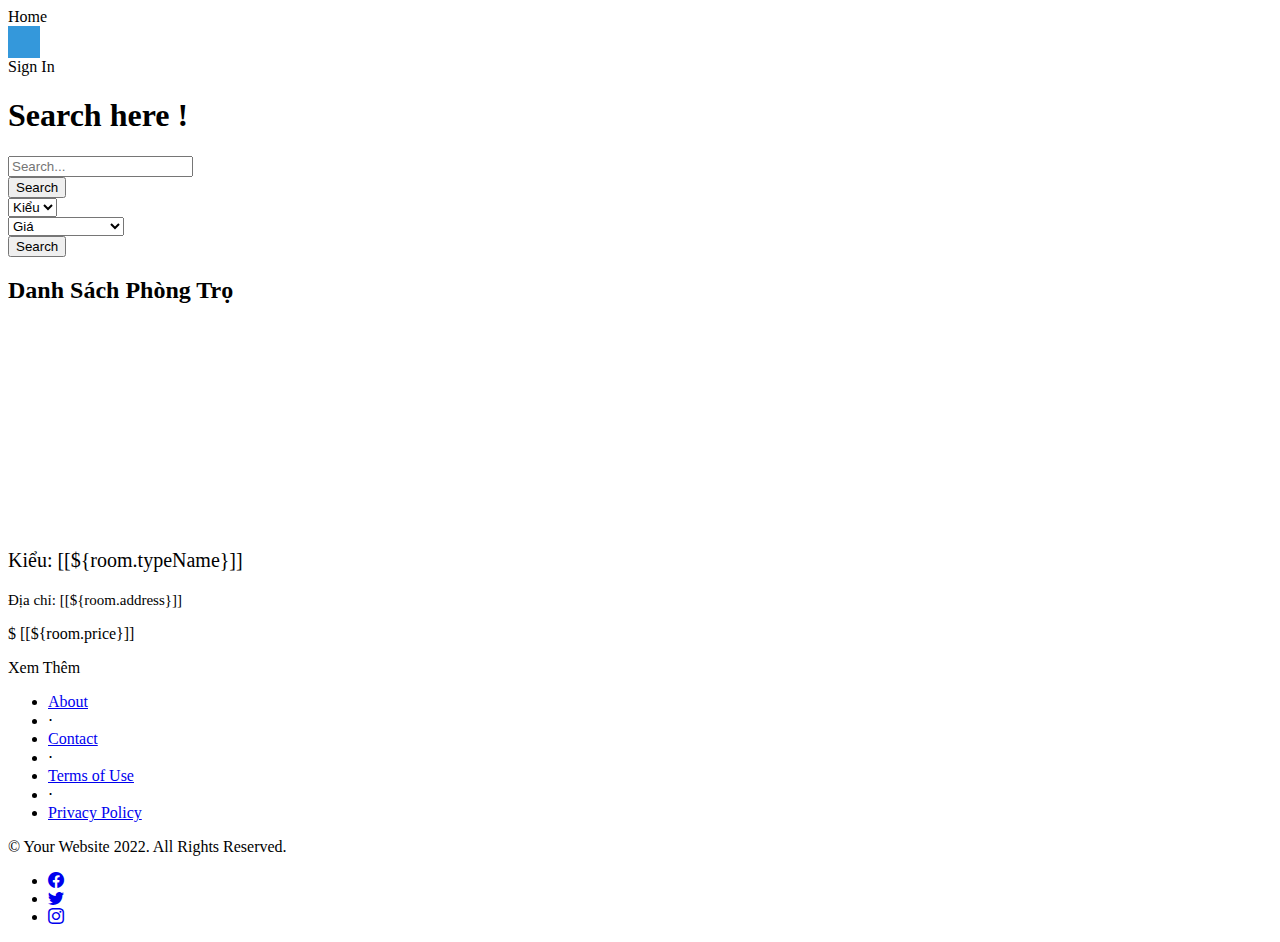
<file: src/main/resources/templates/index.html>
<!DOCTYPE html>
<html lang="en" xmlns="http://www.w3.org/1999/html" xmlns:th="http://www.thymeleaf.org" >
    <head>
        <meta charset="utf-8" />
        <meta name="viewport" content="width=device-width, initial-scale=1, shrink-to-fit=no" />
        <meta name="description" content="" />
        <meta name="author" content="" />
        <title>Home</title>
        <!-- Favicon-->
        <link rel="icon" type="image/x-icon" th:href="@{/client/assets/favicon.ico}" />
        <!-- Bootstrap icons-->
        <link href="https://cdn.jsdelivr.net/npm/bootstrap-icons@1.5.0/font/bootstrap-icons.css" rel="stylesheet" type="text/css" />
        <!-- Google fonts-->
        <link href="https://fonts.googleapis.com/css?family=Lato:300,400,700,300italic,400italic,700italic" rel="stylesheet" type="text/css" />
        <!-- Core theme CSS (includes Bootstrap)-->
        <link th:href="@{/client/css/styles.css}" rel="stylesheet" />
        <link th:href="@{/client/css/index.css}" rel="stylesheet" />
        <style>/* Dropdown Button */
        .dropbtn {
            background-color: #3498DB;
            color: white;
            padding: 16px;
            font-size: 16px;
            border: none;
            cursor: pointer;
        }

        /* Dropdown button on hover & focus */
        .dropbtn:hover, .dropbtn:focus {
            background-color: #2980B9;
        }

        /* The container <div> - needed to position the dropdown content */
        .dropdown {
            position: relative;
            display: inline-block;
        }

        /* Dropdown Content (Hidden by Default) */
        .dropdown-content {
            display: none;
            position: absolute;
            background-color: #f1f1f1;
            min-width: 160px;
            box-shadow: 0px 8px 16px 0px rgba(0,0,0,0.2);
            z-index: 1;
        }

        /* Links inside the dropdown */
        .dropdown-content a {
            color: black;
            padding: 12px 16px;
            text-decoration: none;
            display: block;
        }

        /* Change color of dropdown links on hover */
        .dropdown-content a:hover {background-color: #ddd;}

        /* Show the dropdown menu (use JS to add this class to the .dropdown-content container when the user clicks on the dropdown button) */
        .show {display:block;}</style>
    </head>
    <body>
        <!-- Navigation-->
        <nav class="navbar navbar-light bg-light static-top">
            <div class="container">
                <a class="navbar-brand" th:href="@{/client/home}">Home</a>
                <div th:if="${session.userLogin}">
                    <div class="dropdown">
                        <button onclick="myFunction()" class="dropbtn"th:text="${session.userLogin.get().firstName}"></button>
                        <div id="myDropdown" class="dropdown-content">
                                <a th:href="@{/client/logout}" type="submit">Logout</a>
                        </div>
                    </div>


                </div>
                <div th:unless="${session.userLogin}">
                    <a class="btn btn-primary" th:href="@{/client/login}">Sign In</a>
                </div>
            </div>
        </nav>
        <!-- Masthead-->
        <header class="masthead">
            <div class="container position-relative">
                <div class="row justify-content-center">
                    <div class="col-xl-6">
                        <div class="text-center text-white">
                            <!-- Page heading-->
                            <h1 class="mb-5">Search here !</h1>

                            <form class="form-subscribe" id="contactForm" th:action="@{/client/home}" method="get" th:object="${rooms}">
                                <!-- Email address input-->
                                <div class="row">
                                    <div class="col">
                                        <input class="form-control form-control-lg" value="" name ="name" placeholder="Search..." />
                                    </div>
                                    <div class="col-auto"><button class="btn btn-primary btn-lg " type="submit">Search</button></div>
                                </div>
                            </form>
                        </div>
                    </div>
                </div>
            </div>
        </header>
        <!-- Icons Grid-->
        <div>
        <section class="pb-5">
            <form th:action="@{/client/home}" method="get" th:object="${rooms}">
            <div class="container">
                <div class="row">
                    <div class="col-lg-5">
                        <div class="card border-0">
                            <div class="card-body p-0">
                                <select class="form-control border-0 mb-1 px-4 py-4 rounded shadow" name="type"  >
                                    <option value="">Kiểu</option>
                                    <option  th:each="type:${types}" th:value="${type.typeId}" th:text="${type.name}"></option>
                                </select>
                            </div>
                        </div>
                    </div>
                    <div class="col-lg-3">
                        <div class="card border-0">
                            <div class="card-body p-0">
                                <select class="form-control border-0 mb-1 px-4 py-4 rounded shadow" name="price">
                                    <option value="">Giá</option>
                                    <option value="1999999">Dưới 2.000.000</option>
                                    <option value="2000000">Trên 2.000.000</option>
                                </select>
                            </div>
                        </div>
                    </div>
                    <div class="col-lg-2">
                    </div>
                    <div class="col-lg-2">
                        <div class="card border-0">
                            <div class="card-body p-0">
                                <button class="form-control border-0 mb-1 px-4 py-4 rounded shadow" type="submit">Search</button>
                            </div>
                        </div>
                    </div>
                </div>
                    <h2>Danh Sách Phòng Trọ</h2>
                </div>
            </form>
        </section>
        </div>
        <br>
        <br>
        <br>
        <br>
        <br>
        <br>
        <br>
        <br>
        <br>
        <br>

        <section class="showcase">
            <div class="container">
                <div class="row" >
                    <div class="item col-xs-4 col-lg-4" th:each=" room:${rooms}">
                        <div class="thumbnail card">
                            <div class="img-event">
                                <img id="image"  width="60%" style="margin-left: 20%; margin-top: 20px"  th:src="${room.imageSrc != null? '/admin/rooms/images/'+room.imageSrc:''}"
                                class="group list-group-image img-fluid"  alt="" />
                            </div>
                            <div class="caption card-body">
                                <h4 class="group card-title inner list-group-item-heading text-center"th:text="${room.name}"></h4>
                                <p class="group inner list-group-item-text text-center" style="font-size: 20px">Kiểu:  [[${room.typeName}]]</p>
                                <p class="group inner list-group-item-text text-center" style="font-size: 15px">Địa chỉ: [[${room.address}]]</p>
                                <div class="row">
                                    <div class="col-xs-12 col-md-6">
                                        <p class="lead text-center" >$ [[${room.price}]]</p>
                                    </div>
                                    <div class="col-xs-12 col-md-6 text-center">
                                        <p  th:text="${room.status}==true?'Còn phòng':'Hết phòng'"> </p>
                                    </div>
                                    <div class="text-center">
                                        <a class="btn btn-success" type="button" th:href="@{'/client/views/'+ ${room.roomId}}">Xem Thêm</a>
                                    </div>
                                </div>
                            </div>
                        </div>
                    </div>
                </div>
            </div>
        </section>
<!--        </section>-->
<!--        &lt;!&ndash; Testimonials&ndash;&gt;-->
<!--        <section class="testimonials text-center bg-light">-->
<!--            <div class="container">-->
<!--                <h2 class="mb-5">What people are saying...</h2>-->

<!--            </div>-->
<!--        </section>-->
        <!-- Call to Action-->

        <!-- Footer-->
        <footer class="footer bg-light">
            <div class="container">
                <div class="row">
                    <div class="col-lg-6 h-100 text-center text-lg-start my-auto">
                        <ul class="list-inline mb-2">
                            <li class="list-inline-item"><a href="#!">About</a></li>
                            <li class="list-inline-item">⋅</li>
                            <li class="list-inline-item"><a href="#!">Contact</a></li>
                            <li class="list-inline-item">⋅</li>
                            <li class="list-inline-item"><a href="#!">Terms of Use</a></li>
                            <li class="list-inline-item">⋅</li>
                            <li class="list-inline-item"><a href="#!">Privacy Policy</a></li>
                        </ul>
                        <p class="text-muted small mb-4 mb-lg-0">&copy; Your Website 2022. All Rights Reserved.</p>
                    </div>
                    <div class="col-lg-6 h-100 text-center text-lg-end my-auto">
                        <ul class="list-inline mb-0">
                            <li class="list-inline-item me-4">
                                <a href="#!"><i class="bi-facebook fs-3"></i></a>
                            </li>
                            <li class="list-inline-item me-4">
                                <a href="#!"><i class="bi-twitter fs-3"></i></a>
                            </li>
                            <li class="list-inline-item">
                                <a href="#!"><i class="bi-instagram fs-3"></i></a>
                            </li>
                        </ul>
                    </div>
                </div>
            </div>
        </footer>
        <!-- Bootstrap core JS-->
        <script src="https://cdn.jsdelivr.net/npm/bootstrap@5.1.3/dist/js/bootstrap.bundle.min.js"></script>
        <!-- Core theme JS-->
        <script th:src="@{/client/js/scripts.js}"></script>
        <script th:src="@{/client/js/index.js}"></script>
        <script>function myFunction() {
            document.getElementById("myDropdown").classList.toggle("show");
        }

        // Close the dropdown menu if the user clicks outside of it
        window.onclick = function(event) {
            if (!event.target.matches('.dropbtn')) {
                var dropdowns = document.getElementsByClassName("dropdown-content");
                var i;
                for (i = 0; i < dropdowns.length; i++) {
                    var openDropdown = dropdowns[i];
                    if (openDropdown.classList.contains('show')) {
                        openDropdown.classList.remove('show');
                    }
                }
            }
        }</script>
        <!-- * * * * * * * * * * * * * * * * * * * * * * * * * * * * * * * * * * * * * * * *-->
        <!-- * *                               SB Forms JS                               * *-->
        <!-- * * Activate your form at https://startbootstrap.com/solution/contact-forms * *-->
        <!-- * * * * * * * * * * * * * * * * * * * * * * * * * * * * * * * * * * * * * * * *-->
        <script src="https://cdn.startbootstrap.com/sb-forms-latest.js"></script>
    </body>
</html>
</file>
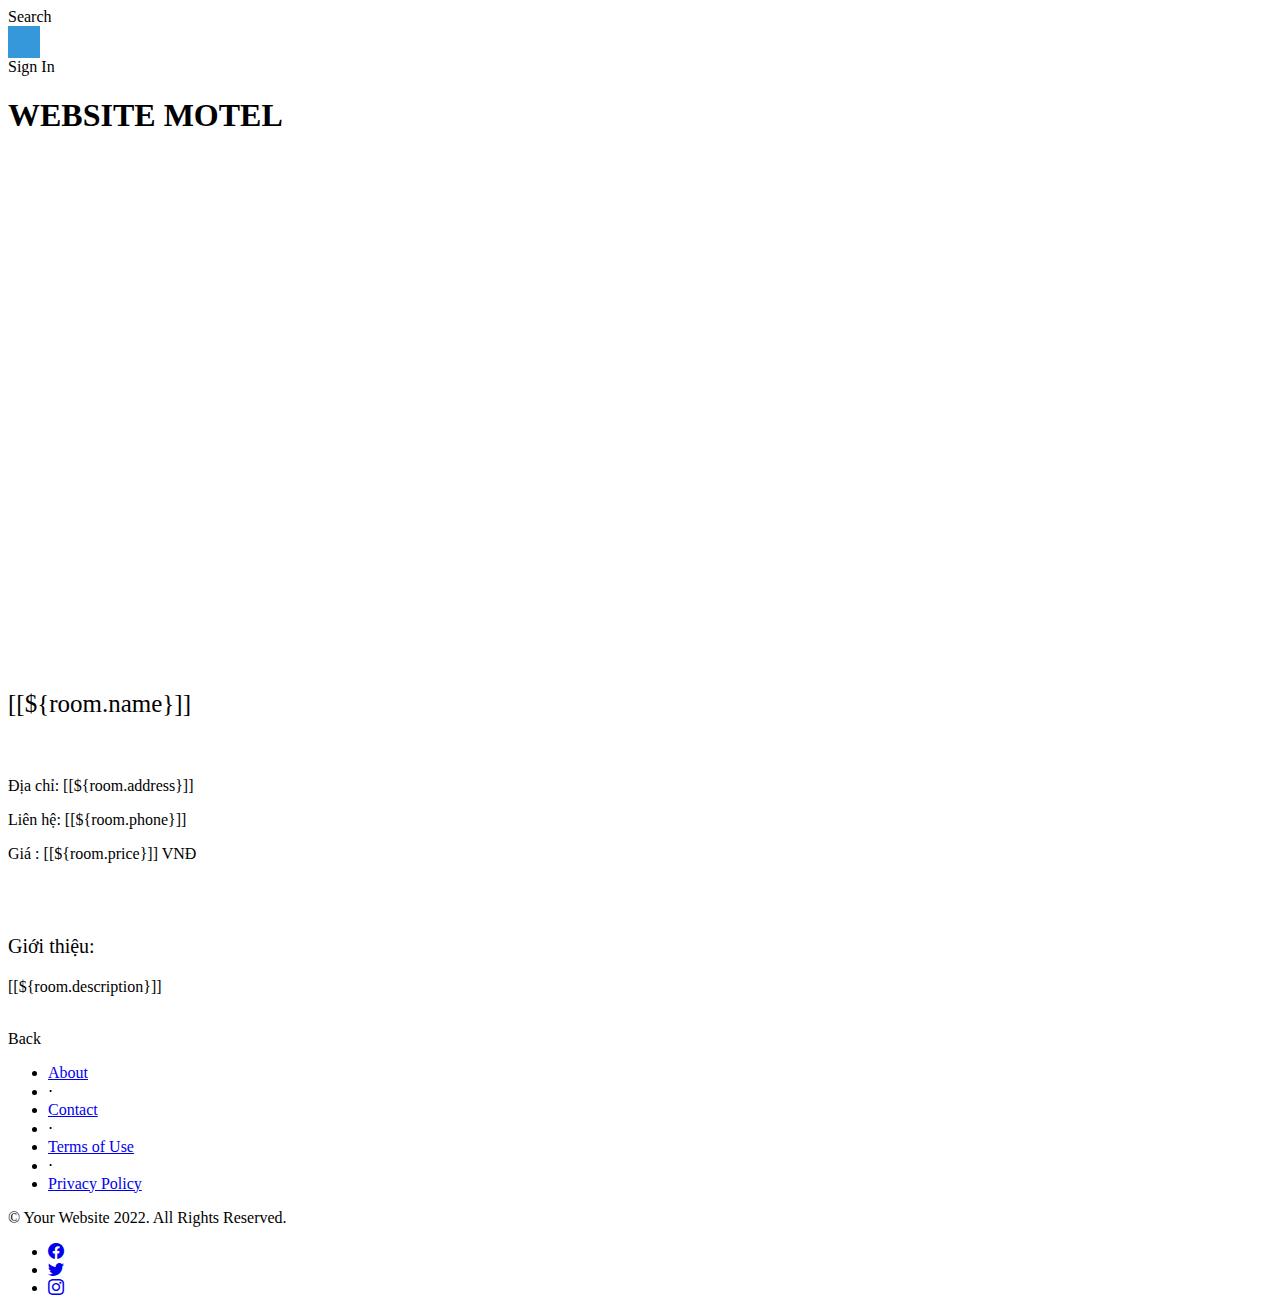
<file: src/main/resources/templates/detail.html>
<!DOCTYPE html>
<html lang="en" xmlns="http://www.w3.org/1999/html" xmlns:th="http://www.thymeleaf.org" >
<head>
  <meta charset="utf-8" />
  <meta name="viewport" content="width=device-width, initial-scale=1, shrink-to-fit=no" />
  <meta name="description" content="" />
  <meta name="author" content="" />
  <title>Home</title>
  <!-- Favicon-->
  <link rel="icon" type="image/x-icon" th:href="@{/client/assets/favicon.ico}" />
  <!-- Bootstrap icons-->
  <link href="https://cdn.jsdelivr.net/npm/bootstrap-icons@1.5.0/font/bootstrap-icons.css" rel="stylesheet" type="text/css" />
  <!-- Google fonts-->
  <link href="https://fonts.googleapis.com/css?family=Lato:300,400,700,300italic,400italic,700italic" rel="stylesheet" type="text/css" />
  <!-- Core theme CSS (includes Bootstrap)-->
  <link th:href="@{/client/css/styles.css}" rel="stylesheet" />
  <link th:href="@{/client/css/index.css}" rel="stylesheet" />
  <style>/* Dropdown Button */
  .dropbtn {
    background-color: #3498DB;
    color: white;
    padding: 16px;
    font-size: 16px;
    border: none;
    cursor: pointer;
  }

  /* Dropdown button on hover & focus */
  .dropbtn:hover, .dropbtn:focus {
    background-color: #2980B9;
  }

  /* The container <div> - needed to position the dropdown content */
  .dropdown {
    position: relative;
    display: inline-block;
  }

  /* Dropdown Content (Hidden by Default) */
  .dropdown-content {
    display: none;
    position: absolute;
    background-color: #f1f1f1;
    min-width: 160px;
    box-shadow: 0px 8px 16px 0px rgba(0,0,0,0.2);
    z-index: 1;
  }

  /* Links inside the dropdown */
  .dropdown-content a {
    color: black;
    padding: 12px 16px;
    text-decoration: none;
    display: block;
  }

  /* Change color of dropdown links on hover */
  .dropdown-content a:hover {background-color: #ddd;}

  /* Show the dropdown menu (use JS to add this class to the .dropdown-content container when the user clicks on the dropdown button) */
  .show {display:block;}</style>
</head>
<body>
<!-- Navigation-->
<nav class="navbar navbar-light bg-light static-top">
  <div class="container">
    <a class="navbar-brand" th:href="@{/client/home}">Search</a>
    <div th:if="${session.userLogin}">
      <div class="dropdown">
        <button onclick="myFunction()" class="dropbtn"th:text="${session.userLogin.get().firstName}"></button>
        <div id="myDropdown" class="dropdown-content">
          <a th:href="@{/client/logout}" type="submit">Logout</a>
        </div>
      </div>


    </div>
    <div th:unless="${session.userLogin}">
      <a class="btn btn-primary" th:href="@{/client/login}">Sign In</a>
    </div>
  </div>
</nav>
<!-- Masthead-->
<header class="masthead">
  <div class="container position-relative">
    <div class="row justify-content-center">
      <div class="col-xl-6">
        <div class="text-center text-white">
          <!-- Page heading-->
          <h1 class="mb-5">WEBSITE MOTEL</h1>
        </div>
      </div>
    </div>
  </div>
</header>
<!-- Icons Grid-->
<br>
<br>
<br>
<br>
<br>
<br>
<br>
<br>
<br>
<br>

<section class="showcase"style="margin-top: 250px">
  <div class="container">
    <div class="row" >
      <div  th:each="room:${room}">
        <div class="thumbnail card">
          <div class="img-event">
            <img id="image"  width="50%" style="margin-left: 26%; margin-top: 20px"  th:src="${room.imageSrc != null? '/admin/rooms/images/'+room.imageSrc:''}"
                 class="group list-group-image img-fluid"  alt="" />
          </div> <br>
          <div class="caption card-body">
            <h3 class="group card-title inner list-group-item-heading text-center"th:text="${room.typeName}"></h3>
<!--            <h3 class="group card-title inner list-group-item-heading text-center"th:text="${room.name}"></h3>-->
           <br>
            <p class="group inner list-group-item-text text-center" style="font-size: 25px">[[${room.name}]]</p>
<!--            <p class="group inner list-group-item-text text-center" style="font-size: 25px">Kiểu:  [[${room.typeName}]]</p>-->
            <br>
            <div class="row">
              <div class="col-xs-12 col-md-6">
                <p class="group inner list-group-item-text text-center lead" >Địa chỉ: [[${room.address}]]</p>
              </div>
              <div class="col-xs-12 col-md-6 text-center">
                  <p class="lead text-center" >Liên hệ:  [[${room.phone}]]</p>
              </div>
            </div>
            <div class="row">
              <div class="col-xs-12 col-md-6">
                <p class="lead text-center" >Giá : [[${room.price}]] VNĐ</p>
              </div>
              <div class="col-xs-12 col-md-6 text-center">
                <p class="lead text-center" th:text="${room.status}==true?'Còn phòng':'Hết phòng'"> </p>
              </div>
            </div><br><br>
            <div class="row">
              <div class="col-xs-12 col-md-4">
                <p class="text-center" style="font-size: 20px">Giới thiệu: </p>
              </div>
              <div class="col-xs-12 col-md-4">
                <p class="text-center"> [[${room.description}]]</p>
              </div>
              <div class="col-xs-12 col-md-4 text-center">

              </div>
            </div>
            <br>
            <div class="text-center">
              <a class="btn btn-success" type="button" th:href="@{/client/home}">Back</a>
            </div>

          </div>
        </div>
      </div>
    </div>
  </div>
</section>
<!--        </section>-->
<!--        &lt;!&ndash; Testimonials&ndash;&gt;-->
<!--        <section class="testimonials text-center bg-light">-->
<!--            <div class="container">-->
<!--                <h2 class="mb-5">What people are saying...</h2>-->

<!--            </div>-->
<!--        </section>-->
<!-- Call to Action-->

<!-- Footer-->
<footer class="footer bg-light">
  <div class="container">
    <div class="row">
      <div class="col-lg-6 h-100 text-center text-lg-start my-auto">
        <ul class="list-inline mb-2">
          <li class="list-inline-item"><a href="#!">About</a></li>
          <li class="list-inline-item">⋅</li>
          <li class="list-inline-item"><a href="#!">Contact</a></li>
          <li class="list-inline-item">⋅</li>
          <li class="list-inline-item"><a href="#!">Terms of Use</a></li>
          <li class="list-inline-item">⋅</li>
          <li class="list-inline-item"><a href="#!">Privacy Policy</a></li>
        </ul>
        <p class="text-muted small mb-4 mb-lg-0">&copy; Your Website 2022. All Rights Reserved.</p>
      </div>
      <div class="col-lg-6 h-100 text-center text-lg-end my-auto">
        <ul class="list-inline mb-0">
          <li class="list-inline-item me-4">
            <a href="#!"><i class="bi-facebook fs-3"></i></a>
          </li>
          <li class="list-inline-item me-4">
            <a href="#!"><i class="bi-twitter fs-3"></i></a>
          </li>
          <li class="list-inline-item">
            <a href="#!"><i class="bi-instagram fs-3"></i></a>
          </li>
        </ul>
      </div>
    </div>
  </div>
</footer>
<!-- Bootstrap core JS-->
<script src="https://cdn.jsdelivr.net/npm/bootstrap@5.1.3/dist/js/bootstrap.bundle.min.js"></script>
<!-- Core theme JS-->
<script th:src="@{/client/js/scripts.js}"></script>
<script th:src="@{/client/js/index.js}"></script>
<script>function myFunction() {
  document.getElementById("myDropdown").classList.toggle("show");
}

// Close the dropdown menu if the user clicks outside of it
window.onclick = function(event) {
  if (!event.target.matches('.dropbtn')) {
    var dropdowns = document.getElementsByClassName("dropdown-content");
    var i;
    for (i = 0; i < dropdowns.length; i++) {
      var openDropdown = dropdowns[i];
      if (openDropdown.classList.contains('show')) {
        openDropdown.classList.remove('show');
      }
    }
  }
}</script>
<!-- * * * * * * * * * * * * * * * * * * * * * * * * * * * * * * * * * * * * * * * *-->
<!-- * *                               SB Forms JS                               * *-->
<!-- * * Activate your form at https://startbootstrap.com/solution/contact-forms * *-->
<!-- * * * * * * * * * * * * * * * * * * * * * * * * * * * * * * * * * * * * * * * *-->
<script src="https://cdn.startbootstrap.com/sb-forms-latest.js"></script>
</body>
</html>
</file>
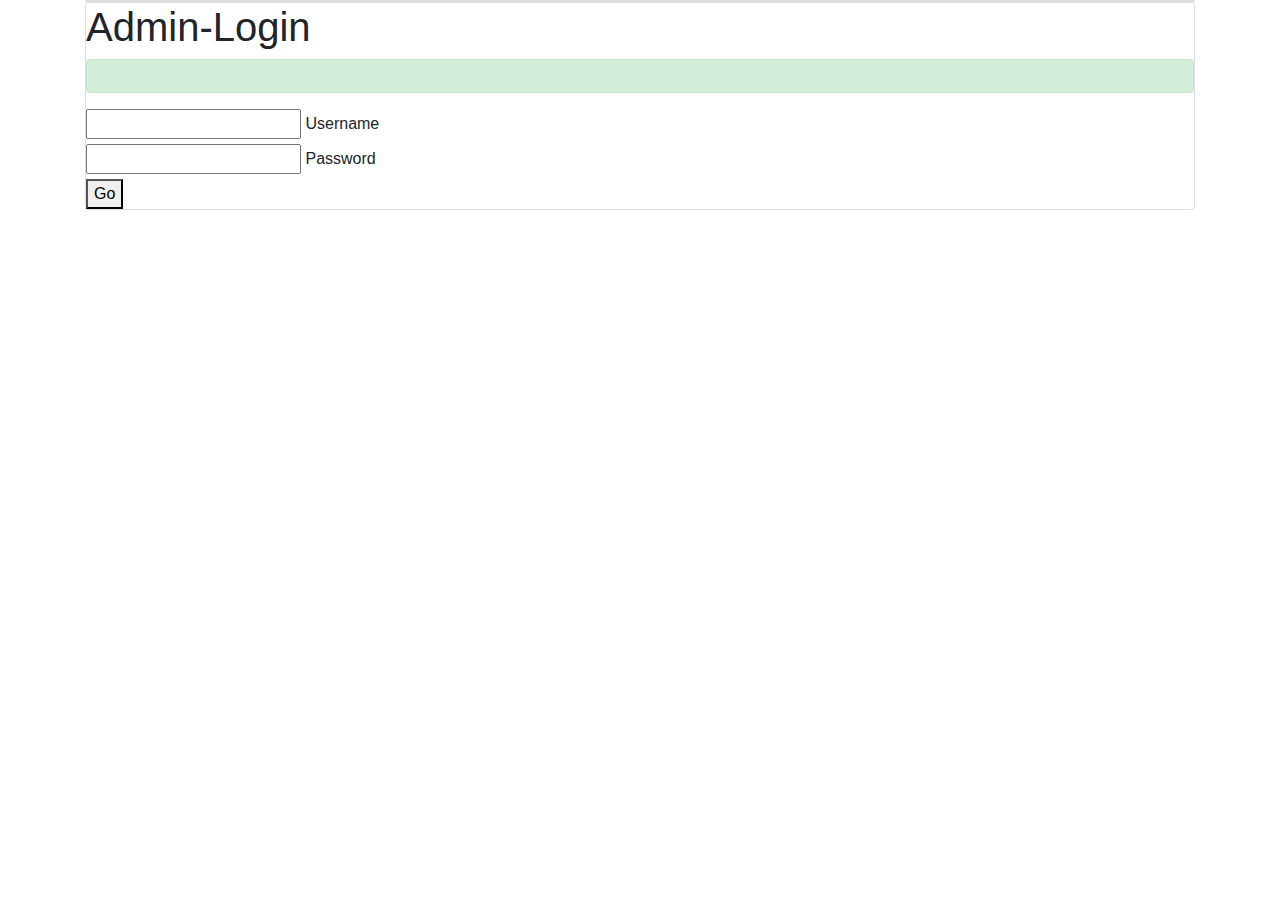
<file: src/main/resources/templates/login.html>
<!DOCTYPE html>
<html lang="en" xmlns:th="http://www.thymeleaf.org">
<head>
    <meta charset="UTF-8">
    <title>Login_REGISTER</title>
    <link href="//maxcdn.bootstrapcdn.com/bootstrap/4.1.1/css/bootstrap.min.css" rel="stylesheet" id="bootstrap-css">
    <link th:href="@{/form/login.css}" rel="stylesheet" >
    <script src="//maxcdn.bootstrapcdn.com/bootstrap/4.1.1/js/bootstrap.min.js"></script>
    <script src="//cdnjs.cloudflare.com/ajax/libs/jquery/3.2.1/jquery.min.js"></script>
    <script th:src="@{/form/login.js}"></script>
</head>
<body>
<div class="container">
    <div class="row">

        <!-- Mixins-->
        <!-- Pen Title-->

        <div class="container">
            <div class="card"></div>
            <div class="card">
                <h1 class="title">Admin-Login</h1>
                <form th:action="@{/admin/login}" method="post" th:object="${user}">
                    <div th:if="${message} != null" class="alert alert-success text-center" style="color: red" >
                        <h6 th:text="${message}"></h6>
                    </div>
                    <div class="input-container">
                        <input type="email" name="email" id="Email" required="required" />
                        <label for="Email">Username</label>
                        <div class="bar"></div>
                    </div>
                    <div class="input-container">
                        <input type="password" name="password" id="Password" required="required"/>
                        <label for="Password">Password</label>
                        <div class="bar"></div>
                    </div>
                    <div class="button-container">
                        <button type="submit"><span>Go</span></button>
                    </div>
                </form>
            </div>
        </div>
        <!-- Portfolio--><a id="portfolio" th:href="@{/client/home}" title="View my portfolio!"><i class="fa fa-link"></i></a>
    </div>
</div>

</body>
</html>
</file>
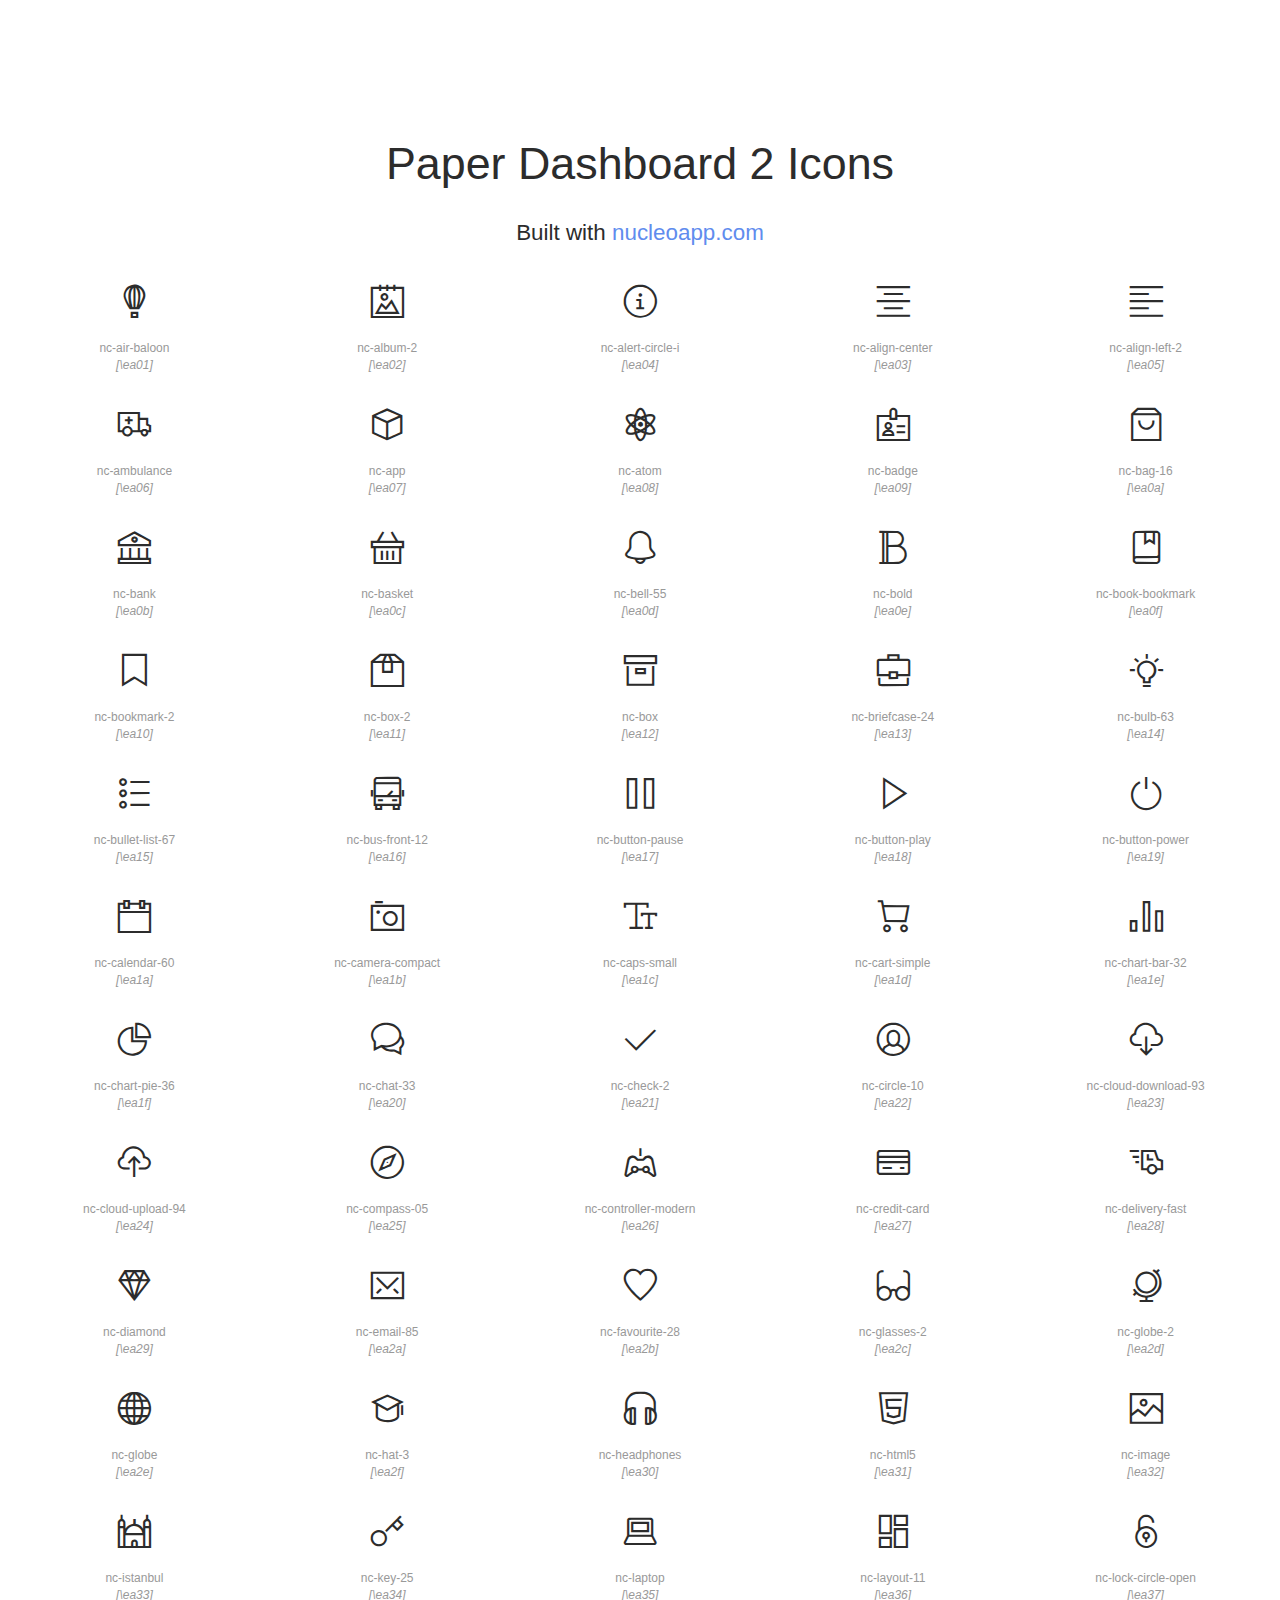
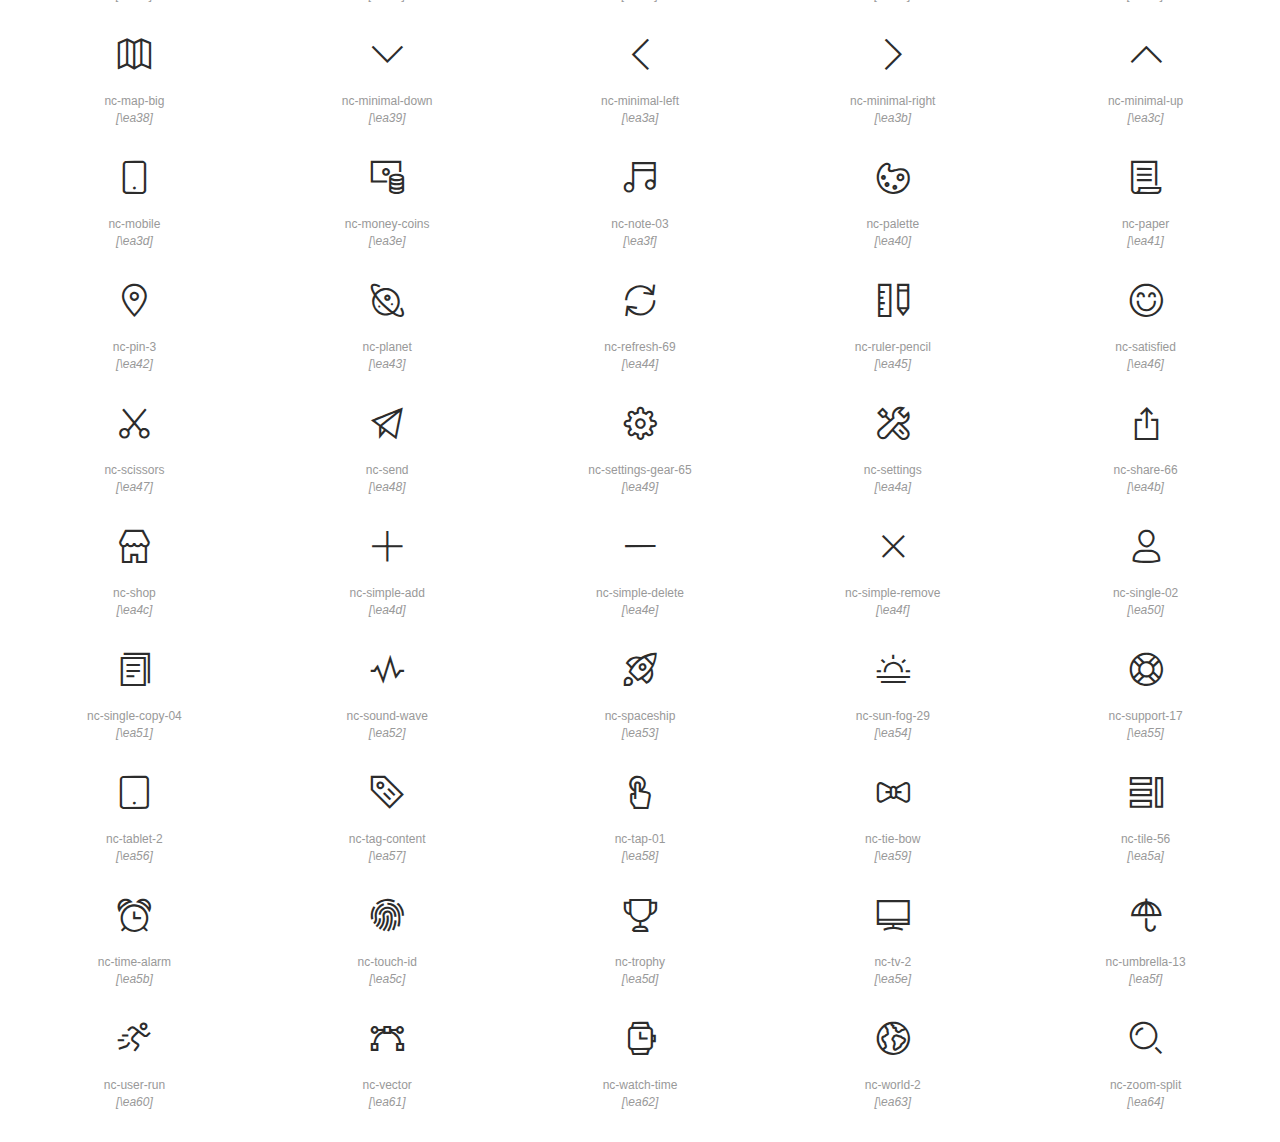
<file: src/main/resources/static/admin/nucleo-icons.html>
<!doctype html>
<html lang="en">

<head>
  <meta charset="UTF-8">
  <meta name="viewport" content="width=device-width, initial-scale=1">
  <link rel="stylesheet" href="assets/css/paper-dashboard.css">
  <link rel="stylesheet" href="assets/demo/demo.css">
  <link rel="shortcut icon" href="assets/img/favicon.png">
  <title>Nucleo Outline Web Font</title>
  <script src="https://code.jquery.com/jquery-3.2.1.min.js" integrity="sha256-hwg4gsxgFZhOsEEamdOYGBf13FyQuiTwlAQgxVSNgt4=" crossorigin="anonymous"></script>
</head>

<body class="demo-icons">
  <header>
    <h1>Paper Dashboard 2 Icons</h1>
    <p>Built with <a href="https://nucleoapp.com/?ref=1712">nucleoapp.com</a></p>
  </header>
  <div id="icons-wrapper">
    <section>
      <ul>
        <li>
          <i class="nc-icon nc-air-baloon"></i>
          <p>nc-air-baloon</p>
        </li>
        <li>
          <i class="nc-icon nc-album-2"></i>
          <p>nc-album-2</p>
        </li>
        <li>
          <i class="nc-icon nc-alert-circle-i"></i>
          <p>nc-alert-circle-i</p>
        </li>
        <li>
          <i class="nc-icon nc-align-center"></i>
          <p>nc-align-center</p>
        </li>
        <li>
          <i class="nc-icon nc-align-left-2"></i>
          <p>nc-align-left-2</p>
        </li>
        <li>
          <i class="nc-icon nc-ambulance"></i>
          <p>nc-ambulance</p>
        </li>
        <li>
          <i class="nc-icon nc-app"></i>
          <p>nc-app</p>
        </li>
        <li>
          <i class="nc-icon nc-atom"></i>
          <p>nc-atom</p>
        </li>
        <li>
          <i class="nc-icon nc-badge"></i>
          <p>nc-badge</p>
        </li>
        <li>
          <i class="nc-icon nc-bag-16"></i>
          <p>nc-bag-16</p>
        </li>
        <li>
          <i class="nc-icon nc-bank"></i>
          <p>nc-bank</p>
        </li>
        <li>
          <i class="nc-icon nc-basket"></i>
          <p>nc-basket</p>
        </li>
        <li>
          <i class="nc-icon nc-bell-55"></i>
          <p>nc-bell-55</p>
        </li>
        <li>
          <i class="nc-icon nc-bold"></i>
          <p>nc-bold</p>
        </li>
        <li>
          <i class="nc-icon nc-book-bookmark"></i>
          <p>nc-book-bookmark</p>
        </li>
        <li>
          <i class="nc-icon nc-bookmark-2"></i>
          <p>nc-bookmark-2</p>
        </li>
        <li>
          <i class="nc-icon nc-box-2"></i>
          <p>nc-box-2</p>
        </li>
        <li>
          <i class="nc-icon nc-box"></i>
          <p>nc-box</p>
        </li>
        <li>
          <i class="nc-icon nc-briefcase-24"></i>
          <p>nc-briefcase-24</p>
        </li>
        <li>
          <i class="nc-icon nc-bulb-63"></i>
          <p>nc-bulb-63</p>
        </li>
        <li>
          <i class="nc-icon nc-bullet-list-67"></i>
          <p>nc-bullet-list-67</p>
        </li>
        <li>
          <i class="nc-icon nc-bus-front-12"></i>
          <p>nc-bus-front-12</p>
        </li>
        <li>
          <i class="nc-icon nc-button-pause"></i>
          <p>nc-button-pause</p>
        </li>
        <li>
          <i class="nc-icon nc-button-play"></i>
          <p>nc-button-play</p>
        </li>
        <li>
          <i class="nc-icon nc-button-power"></i>
          <p>nc-button-power</p>
        </li>
        <li>
          <i class="nc-icon nc-calendar-60"></i>
          <p>nc-calendar-60</p>
        </li>
        <li>
          <i class="nc-icon nc-camera-compact"></i>
          <p>nc-camera-compact</p>
        </li>
        <li>
          <i class="nc-icon nc-caps-small"></i>
          <p>nc-caps-small</p>
        </li>
        <li>
          <i class="nc-icon nc-cart-simple"></i>
          <p>nc-cart-simple</p>
        </li>
        <li>
          <i class="nc-icon nc-chart-bar-32"></i>
          <p>nc-chart-bar-32</p>
        </li>
        <li>
          <i class="nc-icon nc-chart-pie-36"></i>
          <p>nc-chart-pie-36</p>
        </li>
        <li>
          <i class="nc-icon nc-chat-33"></i>
          <p>nc-chat-33</p>
        </li>
        <li>
          <i class="nc-icon nc-check-2"></i>
          <p>nc-check-2</p>
        </li>
        <li>
          <i class="nc-icon nc-circle-10"></i>
          <p>nc-circle-10</p>
        </li>
        <li>
          <i class="nc-icon nc-cloud-download-93"></i>
          <p>nc-cloud-download-93</p>
        </li>
        <li>
          <i class="nc-icon nc-cloud-upload-94"></i>
          <p>nc-cloud-upload-94</p>
        </li>
        <li>
          <i class="nc-icon nc-compass-05"></i>
          <p>nc-compass-05</p>
        </li>
        <li>
          <i class="nc-icon nc-controller-modern"></i>
          <p>nc-controller-modern</p>
        </li>
        <li>
          <i class="nc-icon nc-credit-card"></i>
          <p>nc-credit-card</p>
        </li>
        <li>
          <i class="nc-icon nc-delivery-fast"></i>
          <p>nc-delivery-fast</p>
        </li>
        <li>
          <i class="nc-icon nc-diamond"></i>
          <p>nc-diamond</p>
        </li>
        <li>
          <i class="nc-icon nc-email-85"></i>
          <p>nc-email-85</p>
        </li>
        <li>
          <i class="nc-icon nc-favourite-28"></i>
          <p>nc-favourite-28</p>
        </li>
        <li>
          <i class="nc-icon nc-glasses-2"></i>
          <p>nc-glasses-2</p>
        </li>
        <li>
          <i class="nc-icon nc-globe-2"></i>
          <p>nc-globe-2</p>
        </li>
        <li>
          <i class="nc-icon nc-globe"></i>
          <p>nc-globe</p>
        </li>
        <li>
          <i class="nc-icon nc-hat-3"></i>
          <p>nc-hat-3</p>
        </li>
        <li>
          <i class="nc-icon nc-headphones"></i>
          <p>nc-headphones</p>
        </li>
        <li>
          <i class="nc-icon nc-html5"></i>
          <p>nc-html5</p>
        </li>
        <li>
          <i class="nc-icon nc-image"></i>
          <p>nc-image</p>
        </li>
        <li>
          <i class="nc-icon nc-istanbul"></i>
          <p>nc-istanbul</p>
        </li>
        <li>
          <i class="nc-icon nc-key-25"></i>
          <p>nc-key-25</p>
        </li>
        <li>
          <i class="nc-icon nc-laptop"></i>
          <p>nc-laptop</p>
        </li>
        <li>
          <i class="nc-icon nc-layout-11"></i>
          <p>nc-layout-11</p>
        </li>
        <li>
          <i class="nc-icon nc-lock-circle-open"></i>
          <p>nc-lock-circle-open</p>
        </li>
        <li>
          <i class="nc-icon nc-map-big"></i>
          <p>nc-map-big</p>
        </li>
        <li>
          <i class="nc-icon nc-minimal-down"></i>
          <p>nc-minimal-down</p>
        </li>
        <li>
          <i class="nc-icon nc-minimal-left"></i>
          <p>nc-minimal-left</p>
        </li>
        <li>
          <i class="nc-icon nc-minimal-right"></i>
          <p>nc-minimal-right</p>
        </li>
        <li>
          <i class="nc-icon nc-minimal-up"></i>
          <p>nc-minimal-up</p>
        </li>
        <li>
          <i class="nc-icon nc-mobile"></i>
          <p>nc-mobile</p>
        </li>
        <li>
          <i class="nc-icon nc-money-coins"></i>
          <p>nc-money-coins</p>
        </li>
        <li>
          <i class="nc-icon nc-note-03"></i>
          <p>nc-note-03</p>
        </li>
        <li>
          <i class="nc-icon nc-palette"></i>
          <p>nc-palette</p>
        </li>
        <li>
          <i class="nc-icon nc-paper"></i>
          <p>nc-paper</p>
        </li>
        <li>
          <i class="nc-icon nc-pin-3"></i>
          <p>nc-pin-3</p>
        </li>
        <li>
          <i class="nc-icon nc-planet"></i>
          <p>nc-planet</p>
        </li>
        <li>
          <i class="nc-icon nc-refresh-69"></i>
          <p>nc-refresh-69</p>
        </li>
        <li>
          <i class="nc-icon nc-ruler-pencil"></i>
          <p>nc-ruler-pencil</p>
        </li>
        <li>
          <i class="nc-icon nc-satisfied"></i>
          <p>nc-satisfied</p>
        </li>
        <li>
          <i class="nc-icon nc-scissors"></i>
          <p>nc-scissors</p>
        </li>
        <li>
          <i class="nc-icon nc-send"></i>
          <p>nc-send</p>
        </li>
        <li>
          <i class="nc-icon nc-settings-gear-65"></i>
          <p>nc-settings-gear-65</p>
        </li>
        <li>
          <i class="nc-icon nc-settings"></i>
          <p>nc-settings</p>
        </li>
        <li>
          <i class="nc-icon nc-share-66"></i>
          <p>nc-share-66</p>
        </li>
        <li>
          <i class="nc-icon nc-shop"></i>
          <p>nc-shop</p>
        </li>
        <li>
          <i class="nc-icon nc-simple-add"></i>
          <p>nc-simple-add</p>
        </li>
        <li>
          <i class="nc-icon nc-simple-delete"></i>
          <p>nc-simple-delete</p>
        </li>
        <li>
          <i class="nc-icon nc-simple-remove"></i>
          <p>nc-simple-remove</p>
        </li>
        <li>
          <i class="nc-icon nc-single-02"></i>
          <p>nc-single-02</p>
        </li>
        <li>
          <i class="nc-icon nc-single-copy-04"></i>
          <p>nc-single-copy-04</p>
        </li>
        <li>
          <i class="nc-icon nc-sound-wave"></i>
          <p>nc-sound-wave</p>
        </li>
        <li>
          <i class="nc-icon nc-spaceship"></i>
          <p>nc-spaceship</p>
        </li>
        <li>
          <i class="nc-icon nc-sun-fog-29"></i>
          <p>nc-sun-fog-29</p>
        </li>
        <li>
          <i class="nc-icon nc-support-17"></i>
          <p>nc-support-17</p>
        </li>
        <li>
          <i class="nc-icon nc-tablet-2"></i>
          <p>nc-tablet-2</p>
        </li>
        <li>
          <i class="nc-icon nc-tag-content"></i>
          <p>nc-tag-content</p>
        </li>
        <li>
          <i class="nc-icon nc-tap-01"></i>
          <p>nc-tap-01</p>
        </li>
        <li>
          <i class="nc-icon nc-tie-bow"></i>
          <p>nc-tie-bow</p>
        </li>
        <li>
          <i class="nc-icon nc-tile-56"></i>
          <p>nc-tile-56</p>
        </li>
        <li>
          <i class="nc-icon nc-time-alarm"></i>
          <p>nc-time-alarm</p>
        </li>
        <li>
          <i class="nc-icon nc-touch-id"></i>
          <p>nc-touch-id</p>
        </li>
        <li>
          <i class="nc-icon nc-trophy"></i>
          <p>nc-trophy</p>
        </li>
        <li>
          <i class="nc-icon nc-tv-2"></i>
          <p>nc-tv-2</p>
        </li>
        <li>
          <i class="nc-icon nc-umbrella-13"></i>
          <p>nc-umbrella-13</p>
        </li>
        <li>
          <i class="nc-icon nc-user-run"></i>
          <p>nc-user-run</p>
        </li>
        <li>
          <i class="nc-icon nc-vector"></i>
          <p>nc-vector</p>
        </li>
        <li>
          <i class="nc-icon nc-watch-time"></i>
          <p>nc-watch-time</p>
        </li>
        <li>
          <i class="nc-icon nc-world-2"></i>
          <p>nc-world-2</p>
        </li>
        <li>
          <i class="nc-icon nc-zoom-split"></i>
          <p>nc-zoom-split</p>
        </li>
        <!-- list of icons here with the proper class-->
      </ul>
    </section>
  </div>
  <script>
    function SelectText(element) {
      var doc = document,
        text = element,
        range, selection;
      if (doc.body.createTextRange) {
        range = document.body.createTextRange();
        range.moveToElementText(text);
        range.select();
      } else if (window.getSelection) {
        selection = window.getSelection();
        range = document.createRange();
        range.selectNodeContents(text);
        selection.removeAllRanges();
        selection.addRange(range);
      }
    }
    window.onload = function() {
      var iconsWrapper = document.getElementById('icons-wrapper'),
        listItems = iconsWrapper.getElementsByTagName('li');
      for (var i = 0; i < listItems.length; i++) {
        listItems[i].onclick = function fun(event) {
          var selectedTagName = event.target.tagName.toLowerCase();
          if (selectedTagName == 'p' || selectedTagName == 'em') {
            SelectText(event.target);
          } else if (selectedTagName == 'input') {
            event.target.setSelectionRange(0, event.target.value.length);
          }
        }

        var beforeContentChar = window.getComputedStyle(listItems[i].getElementsByTagName('i')[0], '::before').getPropertyValue('content').replace(/'/g, "").replace(/"/g, ""),
          beforeContent = beforeContentChar.charCodeAt(0).toString(16);
        var beforeContentElement = document.createElement("em");
        beforeContentElement.textContent = "\\" + beforeContent;
        listItems[i].appendChild(beforeContentElement);

        //create input element to copy/paste chart
        var charCharac = document.createElement('input');
        charCharac.setAttribute('type', 'text');
        charCharac.setAttribute('maxlength', '1');
        charCharac.setAttribute('readonly', 'true');
        charCharac.setAttribute('value', beforeContentChar);
        listItems[i].appendChild(charCharac);
      }
    }
  </script>
</body>

</html>
</file>
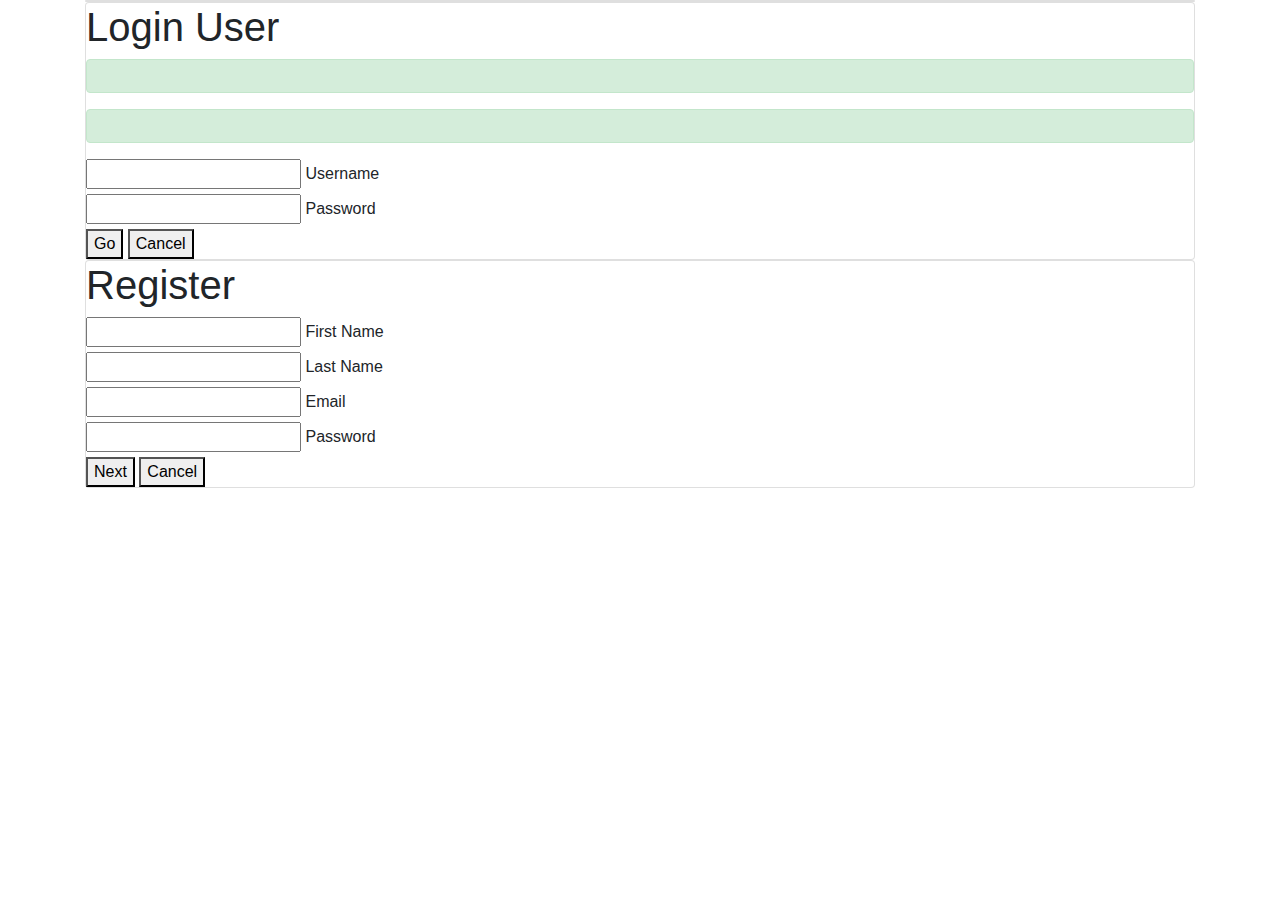
<file: src/main/resources/templates/user/login.html>
<!DOCTYPE html>
<html lang="en" xmlns:th="http://www.thymeleaf.org">
<head>
    <meta charset="UTF-8">
    <title>Login_REGISTER</title>
    <link href="//maxcdn.bootstrapcdn.com/bootstrap/4.1.1/css/bootstrap.min.css" rel="stylesheet" id="bootstrap-css">
    <link th:href="@{/form/login.css}" rel="stylesheet" >
    <script src="//maxcdn.bootstrapcdn.com/bootstrap/4.1.1/js/bootstrap.min.js"></script>
    <script src="//cdnjs.cloudflare.com/ajax/libs/jquery/3.2.1/jquery.min.js"></script>
    <script th:src="@{/form/login.js}"></script>
</head>
<body>
<div class="container">
    <div class="row">

        <!-- Mixins-->
        <!-- Pen Title-->
        <div class="pen-title">

        </div>
        <div class="container">
            <div class="card"></div>
            <div class="card">
                <h1 class="title">Login User</h1>
                <form th:action="@{/client/login}" method="post" th:object="${user}">
                    <div th:if="${message} != null" class="alert alert-success text-center" style="color: red" >
                        <h6 th:text="${message}"></h6>
                    </div>
                    <div th:if="${messageSuccessfully} != null" class="alert alert-success text-center" >
                        <h6 th:text="${messageSuccessfully}"></h6>
                    </div>
                    <div class="input-container">
                        <input type="text"  th:field="*{email}" required="required" />
                        <label for="Email">Username</label>
                        <div class="bar"></div>
                    </div>
                    <div class="input-container">
                        <input type="password"  th:field="*{password}"  required="required"/>
                        <label for="Password">Password</label>
                        <div class="bar"></div>
                    </div>
                    <div class="button-container">
                        <button><span>Go</span></button>
                        <button onclick="cancelForm()">Cancel</button>

                    </div>
                </form>
            </div>
            <div class="card alt">
                <div class="toggle"></div>
                <h1 class="title">Register
                    <div class="close"></div>
                </h1>
                <form th:action="@{/client/users/save}" method="post" th:object="${user}">
                    <input type="hidden" th:field="*{userId}" id="typeId" >
                    <div class="input-container">
                        <input type="text" id="FirstName" th:field="*{firstName}"/>
                        <label for="FirstName">First Name</label>
                        <div class="bar"></div>
                    </div>
                    <div class="input-container">
                        <input type="text" id="LastName" th:field="*{lastName}" />
                        <label for="LastName">Last Name</label>
                        <div class="bar"></div>
                    </div>
                    <div class="input-container">
                        <input type="text" id="Email" required="required" th:field="*{email}"/>
                        <label for="Email">Email</label>
                        <div class="bar"></div>
                    </div>
                    <div class="input-container">
                        <input type="password" id="Password" required="required" th:field="*{password}"/>
                        <label for="Password">Password</label>
                        <div class="bar"></div>
                    </div>
                    <div class="button-container">
                        <button><span>Next</span></button>
                        <button onclick="cancelForm()">Cancel</button>
                    </div>
                </form>
            </div>
        </div>
        <!-- Portfolio--><a id="portfolio" th:href="@{/client}" title="View my portfolio!"><i class="fa fa-link"></i></a>
    </div>
</div>
<script type="text/javascript">
    function cancelForm(){
        window.location="[[@{/client}]]"
    }
</script>
</body>
</html>
</file>
<file: src/main/resources/static/admin/assets/demo/demo.css>
.tim-row {
  margin-bottom: 20px;
}

.tim-white-buttons {
  background-color: #777777;
}

.typography-line {
  padding-left: 25%;
  margin-bottom: 35px;
  position: relative;
  display: block;
  width: 100%;
}

.typography-line span {
  bottom: 10px;
  color: #c0c1c2;
  display: block;
  font-weight: 400;
  font-size: 13px;
  line-height: 13px;
  left: 0;
  position: absolute;
  width: 260px;
  text-transform: none;
}

.tim-row {
  padding-top: 60px;
}

.tim-row h3 {
  margin-top: 0;
}

.offline-doc .page-header {
  display: flex;
  align-items: center;
}

.offline-doc .footer {
  position: absolute;
  width: 100%;
  background: transparent;
  bottom: 0;
  color: #fff;
  z-index: 1;
}

@media all and (min-width: 992px) {
  .sidebar .nav>li.active-pro {
    position: absolute;
    width: 100%;
    bottom: 10px;
  }
}

.card.card-upgrade .card-category {
  max-width: 530px;
  margin: 0 auto;
}

/* Nucleo Style */

.demo-iconshtml {
  font-size: 62.5%;
}

.demo-icons body {
  font-size: 1.6rem;
  font-family: sans-serif;
  color: #333333;
  background: white;
}

.demo-icons a {
  color: #608CEE;
  text-decoration: none;
}

.demo-icons header {
  text-align: center;
  padding: 100px 0 0;
}

.demo-icons header h1 {
  font-size: 2.8rem;
}

.demo-icons header p {
  font-size: 1.4rem;
  margin-top: 1em;
}

.demo-icons header a:hover {
  text-decoration: underline;
}

.demo-icons .nc-icon {
  font-size: 34px;
}

.demo-icons section h2 {
  border-bottom: 1px solid #e2e2e2;
  padding: 0 0 1em .2em;
  margin-bottom: 1em;
}

.demo-icons ul {
  padding-left: 0;
}

.demo-icons ul::after {
  clear: both;
  content: "";
  display: table;
}

.demo-icons ul li {
  width: 20%;
  float: left;
  padding: 16px 0;
  text-align: center;
  border-radius: .25em;
  -webkit-transition: background 0.2s;
  -moz-transition: background 0.2s;
  transition: background 0.2s;
  -webkit-user-select: none;
  -moz-user-select: none;
  -ms-user-select: none;
  user-select: none;
  overflow: hidden;
}

.demo-icons ul li:hover {
  background: #f4f4f4;
}

.demo-icons ul p,
.demo-icons ul em,
.demo-icons ul input {
  display: inline-block;
  font-size: 1rem;
  color: #999999;
  -webkit-user-select: auto;
  -moz-user-select: auto;
  -ms-user-select: auto;
  user-select: auto;
  white-space: nowrap;
  width: 100%;
  overflow: hidden;
  text-overflow: ellipsis;
  cursor: pointer;
}

.demo-icons ul p {
  padding: 20px 0 0;
  font-size: 12px;
  margin: 0;
}

.demo-icons ul p::selection,
.demo-icons ul em::selection {
  background: #608CEE;
  color: #efefef;
}

.demo-icons ul em {
  font-size: 12px;
}

.demo-icons ul em::before {
  content: '[';
}

.demo-icons ul em::after {
  content: ']';
}

.demo-icons ul input {
  text-align: center;
  background: transparent;
  border: none;
  box-shadow: none;
  outline: none;
  display: none;
}
</file>
